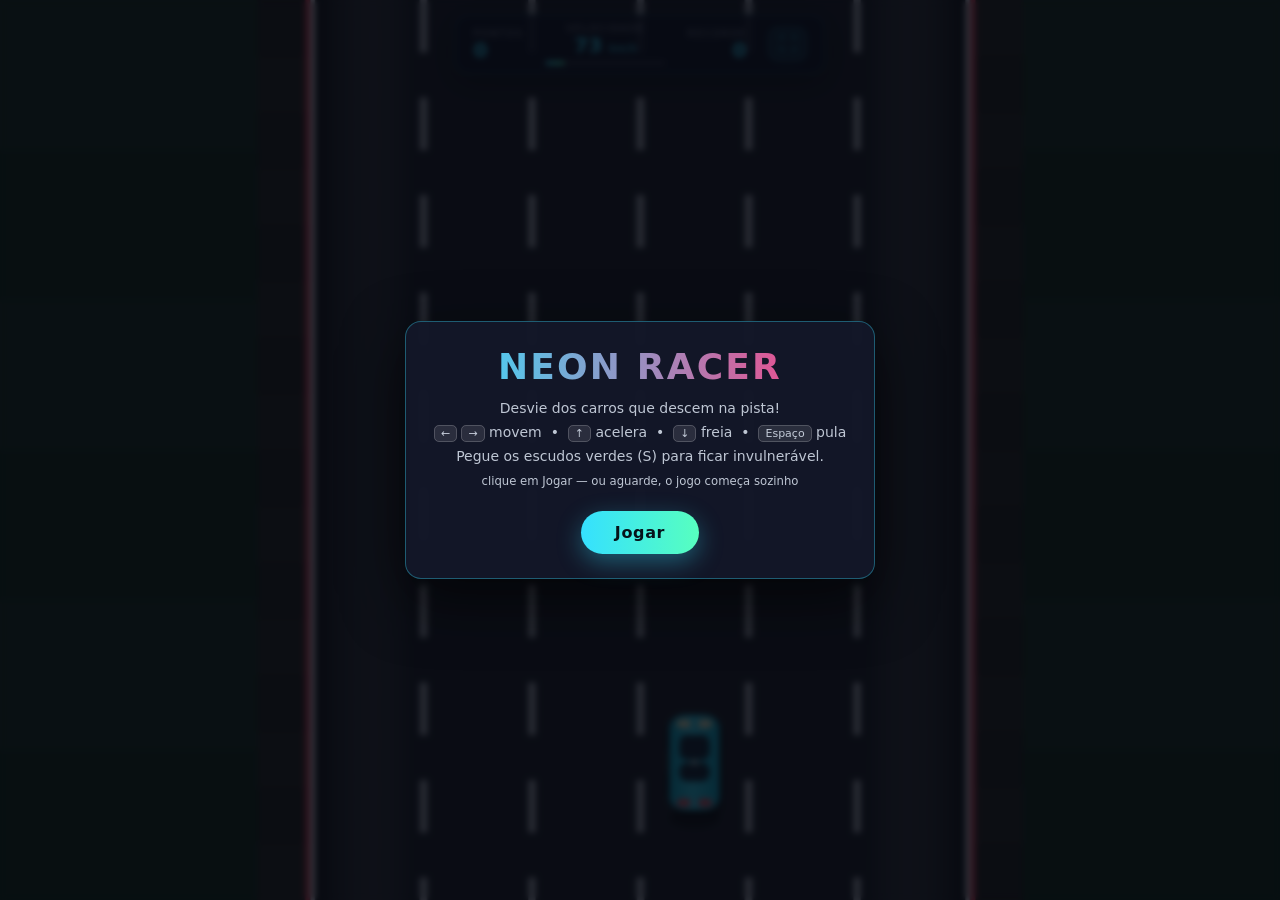
<file: index.html>
<!DOCTYPE html>
<html lang="pt-BR">
<head>
  <meta charset="UTF-8" />
  <meta name="viewport" content="width=device-width, initial-scale=1.0, maximum-scale=1.0, user-scalable=no" />
  <title>Neon Racer — Jogo de Corrida 2D</title>
  <link rel="stylesheet" href="style.css" />
</head>
<body>
  <!-- ================= PALCO EM TELA CHEIA ================= -->
  <main class="game-wrapper">

    <!-- Canvas: ocupa 100% da janela, em qualquer proporção -->
    <div class="stage">
      <canvas id="game" aria-label="Pista de corrida"></canvas>

      <!-- ================= HUD (sobreposto ao jogo) ================= -->
      <header class="hud">
        <div class="hud__item">
          <span class="hud__label">Pontos</span>
          <span class="hud__value" id="score">0</span>
        </div>
        <div class="hud__item hud__item--center">
          <span class="hud__label">Velocidade</span>
          <span class="hud__value" id="speed"><span id="speedNum">0</span> <small>km/h</small></span>
          <div class="speed-bar"><i class="speed-bar__fill" id="speedFill"></i></div>
        </div>
        <div class="hud__item hud__item--right">
          <span class="hud__label">Recorde</span>
          <span class="hud__value" id="best">0</span>
        </div>
        <button class="icon-btn" id="btnFullscreen" title="Tela cheia (F)" aria-label="Tela cheia">⛶</button>
      </header>

      <!-- Telas de sobreposição (início / pausa / game over) -->
      <div class="overlay" id="overlay">
        <div class="panel">
          <h1 class="panel__title" id="overlayTitle">NEON RACER</h1>
          <p class="panel__text" id="overlayText">
            Desvie dos carros que descem na pista.<br />
            Use <kbd>&larr;</kbd> <kbd>&rarr;</kbd> para mover,
            <kbd>&uarr;</kbd> para acelerar e <kbd>&darr;</kbd> para frear.
          </p>
          <button class="btn" id="btnStart">Jogar</button>
        </div>
      </div>

      <!-- Aviso temporário (ex.: escudo ativado) -->
      <div class="toast" id="toast"></div>

      <!-- Controles de toque (aparecem só em telas de celular) -->
      <div class="touch-controls">
        <div class="touch-group">
          <button class="touch-btn" data-key="ArrowLeft" aria-label="Esquerda">&larr;</button>
          <button class="touch-btn" data-key="ArrowRight" aria-label="Direita">&rarr;</button>
        </div>
        <div class="touch-group">
          <button class="touch-btn touch-btn--brake" data-key="ArrowDown" aria-label="Frear">&darr;</button>
          <button class="touch-btn touch-btn--gas" data-key="ArrowUp" aria-label="Acelerar">&uarr;</button>
        </div>
      </div>

      <p class="hint">
        Mover: <kbd>&larr;</kbd> <kbd>&rarr;</kbd> &nbsp;|&nbsp;
        Acelerar: <kbd>&uarr;</kbd> &nbsp;|&nbsp; Frear: <kbd>&darr;</kbd> &nbsp;|&nbsp;
        Pular: <kbd>Espaço</kbd> &nbsp;|&nbsp; Pausar: <kbd>P</kbd> &nbsp;|&nbsp;
        Reiniciar: <kbd>R</kbd> &nbsp;|&nbsp; Tela cheia: <kbd>F</kbd>
      </p>
    </div>
  </main>

  <noscript>
    <p style="color:#eaf2ff;font:16px sans-serif;padding:24px">
      Este jogo precisa de JavaScript habilitado. Ative o JavaScript no seu navegador e recarregue a página.
    </p>
  </noscript>

  <script src="game.js"></script>
</body>
</html>
</file>
<file: style.css>
/* =========================================================
   NEON RACER — folha de estilo
   Layout em tela cheia: o canvas ocupa 100% da janela e o
   HUD fica flutuando por cima dele.
   ========================================================= */

* {
  margin: 0;
  padding: 0;
  box-sizing: border-box;
}

:root {
  --bg: #0b0d17;
  --panel: rgba(20, 24, 42, 0.72);
  --accent: #35e0ff;
  --accent-2: #ff3d81;
  --text: #eaf2ff;
}

html,
body {
  width: 100%;
  height: 100%;
  overflow: hidden;           /* sem rolagem: o jogo ocupa tudo */
  background: var(--bg);
  color: var(--text);
  font-family: "Segoe UI", system-ui, -apple-system, sans-serif;
  -webkit-user-select: none;
  user-select: none;
}

/* ---------------- Palco / Canvas ---------------- */
.game-wrapper {
  position: fixed;
  inset: 0;                  /* preenche a janela inteira */
}

.stage {
  position: absolute;
  inset: 0;
  overflow: hidden;
}

canvas {
  display: block;
  width: 100%;
  height: 100%;
  touch-action: none;        /* impede scroll ao arrastar no celular */
  will-change: transform;    /* canvas em camada própria: o HUD não é
                                 repintado a cada quadro */
}

/* ---------------- HUD (flutuante) ---------------- */
.hud {
  position: absolute;
  top: 14px;
  left: 50%;
  transform: translateX(-50%);
  z-index: 3;

  display: flex;
  align-items: center;
  gap: 22px;
  padding: 8px 18px;
  /* Sem backdrop-filter: ele obriga o navegador a refazer o blur do HUD a
     cada quadro (o canvas de baixo está sempre mudando) — é o que mais
     pesa em máquinas sem aceleração de hardware. */
  background: rgba(17, 21, 38, 0.88);
  border: 1px solid rgba(53, 224, 255, 0.28);
  border-radius: 14px;
  box-shadow: 0 8px 30px rgba(0, 0, 0, 0.45);
  pointer-events: none;       /* o HUD não "rouba" cliques do jogo */
}

.hud__item {
  display: flex;
  flex-direction: column;
  line-height: 1.1;
}

.hud__item--center {
  align-items: center;
}

.hud__item--right {
  align-items: flex-end;
}

.hud__label {
  font-size: 10px;
  letter-spacing: 0.14em;
  text-transform: uppercase;
  color: rgba(234, 242, 255, 0.55);
}

.hud__value {
  font-size: 20px;
  font-weight: 700;
  color: var(--accent);
  font-variant-numeric: tabular-nums;
}

.hud__value small {
  font-size: 10px;
  opacity: 0.7;
}

/* Cor da velocidade conforme o que o jogador está fazendo */
.hud__value[data-state="boost"] {
  color: #57ffbf;
}

.hud__value[data-state="brake"] {
  color: #ffb03a;
}

/* Barra de velocidade */
.speed-bar {
  width: 120px;
  height: 4px;
  margin-top: 5px;
  border-radius: 999px;
  background: rgba(255, 255, 255, 0.14);
  overflow: hidden;
}

.speed-bar__fill {
  display: block;
  height: 100%;
  width: 100%;
  border-radius: 999px;
  background: linear-gradient(90deg, var(--accent), #57ffbf);
  transform: scaleX(0);
  transform-origin: left center;
  will-change: transform;
}

/* HUD compacto em telas estreitas */
@media (max-width: 620px) {
  .hud {
    gap: 12px;
    padding: 6px 12px;
    border-radius: 12px;
  }

  .hud__label {
    font-size: 9px;
  }

  .hud__value {
    font-size: 16px;
  }

  .speed-bar {
    width: 72px;
    margin-top: 3px;
  }

  .icon-btn {
    width: 32px;
    height: 28px;
    font-size: 15px;
  }
}

/* Botão de tela cheia */
.icon-btn {
  pointer-events: auto;      /* este botão sim recebe cliques */
  background: rgba(53, 224, 255, 0.12);
  border: 1px solid rgba(53, 224, 255, 0.4);
  color: var(--accent);
  border-radius: 10px;
  font-size: 18px;
  line-height: 1;
  width: 38px;
  height: 34px;
  cursor: pointer;
  transition: background 0.15s ease, transform 0.12s ease;
}

.icon-btn:hover {
  background: rgba(53, 224, 255, 0.28);
}

.icon-btn:active {
  transform: scale(0.94);
}

/* ---------------- Sobreposição (início / game over) ---------------- */
.overlay {
  position: absolute;
  inset: 0;
  z-index: 4;
  display: flex;
  align-items: center;
  justify-content: center;
  background: rgba(6, 8, 16, 0.8);
  backdrop-filter: blur(3px);
  transition: opacity 0.2s ease;
}

.overlay[hidden] {
  display: none;
}

.panel {
  text-align: center;
  padding: 24px 28px;
  border-radius: 16px;
  background: rgba(20, 24, 42, 0.95);
  border: 1px solid rgba(53, 224, 255, 0.35);
  max-width: 90%;
  box-shadow: 0 20px 60px rgba(0, 0, 0, 0.6);
}

.panel__title {
  font-size: clamp(24px, 5vw, 36px);
  letter-spacing: 0.06em;
  background: linear-gradient(90deg, var(--accent), var(--accent-2));
  -webkit-background-clip: text;
  background-clip: text;
  color: transparent;
  margin-bottom: 10px;
}

.panel__text {
  font-size: 14px;
  line-height: 1.7;
  color: rgba(234, 242, 255, 0.8);
  margin-bottom: 18px;
}

.panel__stats {
  display: flex;
  justify-content: center;
  flex-wrap: wrap;
  gap: 26px;
  margin-bottom: 18px;
}

.panel__stats div span {
  display: block;
  font-size: 11px;
  text-transform: uppercase;
  letter-spacing: 0.12em;
  color: rgba(234, 242, 255, 0.5);
}

.panel__stats div strong {
  font-size: 22px;
  color: var(--accent);
}

.btn {
  font: inherit;
  font-weight: 700;
  color: #06121a;
  background: linear-gradient(90deg, var(--accent), #57ffbf);
  border: 0;
  border-radius: 999px;
  padding: 12px 34px;
  cursor: pointer;
  letter-spacing: 0.04em;
  transition: transform 0.12s ease, box-shadow 0.12s ease;
  box-shadow: 0 8px 24px rgba(53, 224, 255, 0.35);
}

.btn:hover {
  transform: translateY(-2px);
  box-shadow: 0 12px 30px rgba(53, 224, 255, 0.45);
}

.btn:active {
  transform: translateY(0);
}

/* ---------------- Toast (avisos temporários) ---------------- */
.toast {
  position: absolute;
  top: 76px;
  left: 50%;
  z-index: 5;
  transform: translateX(-50%) translateY(-20px);
  background: rgba(53, 224, 255, 0.94);
  color: #06121a;
  font-weight: 700;
  font-size: 13px;
  padding: 7px 16px;
  border-radius: 999px;
  opacity: 0;
  pointer-events: none;
  transition: opacity 0.25s ease, transform 0.25s ease;
}

.toast--visible {
  opacity: 1;
  transform: translateX(-50%) translateY(0);
}

/* ---------------- Controles de toque ---------------- */
.touch-controls {
  position: absolute;
  bottom: 18px;
  left: 0;
  right: 0;
  z-index: 3;
  display: none;
  justify-content: space-between;
  gap: 14px;
  padding: 0 18px;
}

.touch-group {
  display: flex;
  gap: 12px;
}

.touch-btn {
  width: 84px;
  max-width: 22vw;
  padding: 16px 0;
  font-size: 26px;
  color: var(--text);
  background: rgba(20, 24, 42, 0.6);
  border: 1px solid rgba(53, 224, 255, 0.35);
  border-radius: 14px;
  backdrop-filter: blur(6px);
  cursor: pointer;
  user-select: none;
  touch-action: none;
}

.touch-btn--gas {
  border-color: rgba(87, 255, 191, 0.55);
  color: #57ffbf;
}

.touch-btn--brake {
  border-color: rgba(255, 176, 58, 0.55);
  color: #ffb03a;
}

.touch-btn:active,
.touch-btn[data-active="1"] {
  background: rgba(53, 224, 255, 0.3);
}

.touch-btn--gas:active,
.touch-btn--gas[data-active="1"] {
  background: rgba(87, 255, 191, 0.3);
}

.touch-btn--brake:active,
.touch-btn--brake[data-active="1"] {
  background: rgba(255, 176, 58, 0.3);
}

@media (hover: none) and (pointer: coarse) {
  .touch-controls {
    display: flex;
  }
}

/* ---------------- Dica inferior (some sozinha) ---------------- */
.hint {
  position: absolute;
  bottom: 14px;
  left: 50%;
  transform: translateX(-50%);
  z-index: 3;
  font-size: 12px;
  white-space: nowrap;
  color: rgba(234, 242, 255, 0.45);
  pointer-events: none;
  animation: fadeHint 9s forwards;   /* some após alguns segundos */
}

@keyframes fadeHint {
  0%, 70% { opacity: 1; }
  100% { opacity: 0; }
}

@media (hover: none) and (pointer: coarse) {
  .hint {
    display: none;                     /* no celular os botões de toque bastam */
  }
}

/* Telas estreitas: a dica não cabe */
@media (max-width: 620px) {
  .hint {
    display: none;
  }
}

kbd {
  background: rgba(255, 255, 255, 0.1);
  border: 1px solid rgba(255, 255, 255, 0.18);
  border-radius: 5px;
  padding: 1px 6px;
  font-family: inherit;
  font-size: 11px;
}
</file>
